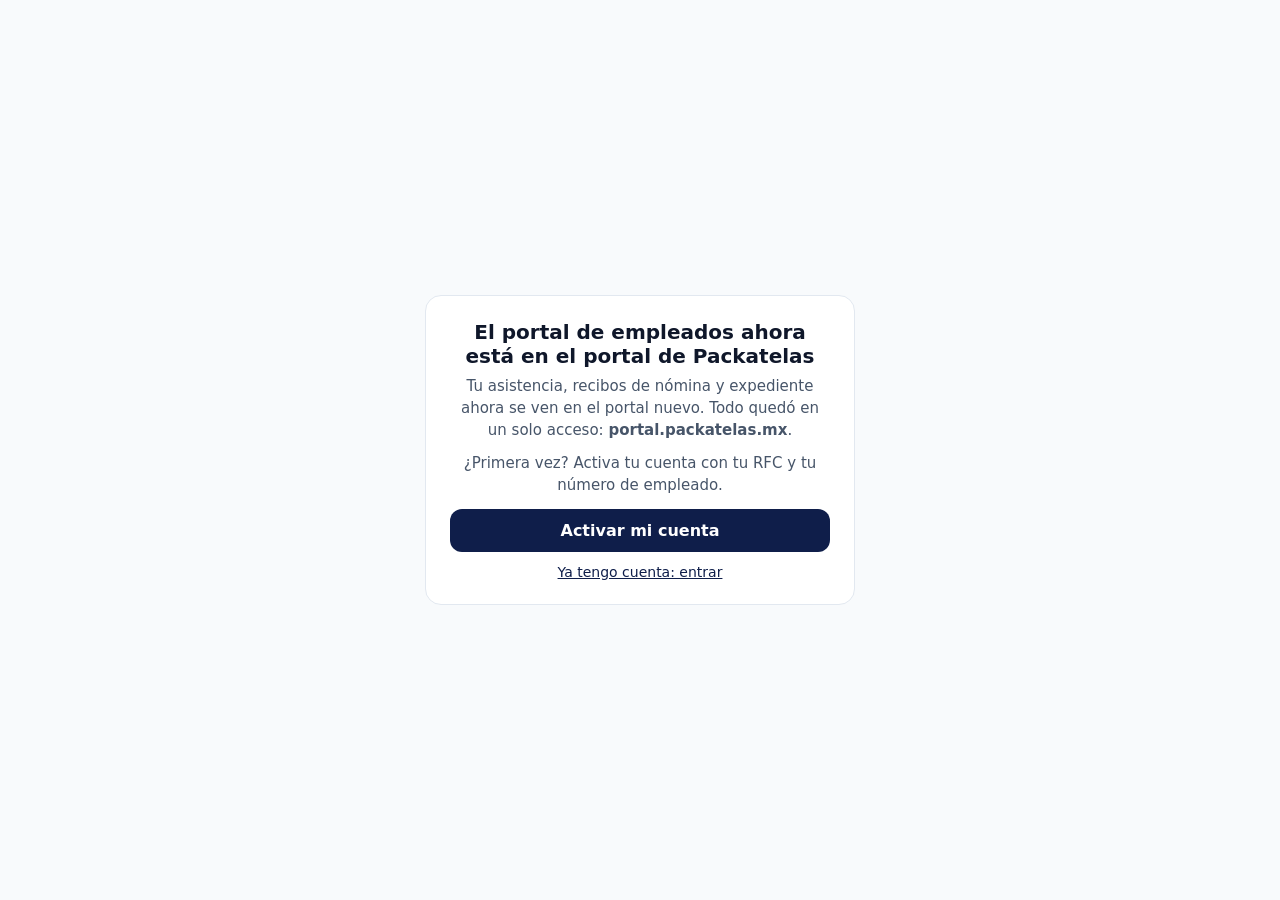
<file: index.html>
<!doctype html>
<html lang="es">
<head>
  <meta charset="utf-8">
  <meta name="viewport" content="width=device-width, initial-scale=1">
  <title>El portal de empleados se mudó · Packatelas</title>
  <style>
    :root { color-scheme: light; }
    body { margin: 0; min-height: 100dvh; display: grid; place-items: center; background: #f8fafc; font-family: system-ui, sans-serif; color: #0f172a; padding: 16px; box-sizing: border-box; }
    main { max-width: 380px; background: #fff; border: 1px solid #e2e8f0; border-radius: 16px; padding: 24px; text-align: center; }
    h1 { font-size: 20px; margin: 0 0 8px; }
    p { color: #475569; font-size: 15px; line-height: 1.45; margin: 0 0 12px; }
    a.btn { display: block; background: #0f1e4a; color: #fff; text-decoration: none; padding: 12px; border-radius: 12px; font-weight: 600; margin-top: 8px; }
    a.sec { display: block; color: #0f1e4a; margin-top: 12px; font-size: 14px; }
  </style>
</head>
<body>
  <main>
    <h1>El portal de empleados ahora está en el portal de Packatelas</h1>
    <p>Tu asistencia, recibos de nómina y expediente ahora se ven en el portal nuevo. Todo quedó en un solo acceso: <strong>portal.packatelas.mx</strong>.</p>
    <p>¿Primera vez? Activa tu cuenta con tu RFC y tu número de empleado.</p>
    <a class="btn" href="https://portal.packatelas.mx/acceso/empleado">Activar mi cuenta</a>
    <a class="sec" href="https://portal.packatelas.mx/login">Ya tengo cuenta: entrar</a>
  </main>
  <script>
    if ('serviceWorker' in navigator) navigator.serviceWorker.getRegistrations().then(rs => rs.forEach(r => r.unregister()));
  </script>
</body>
</html>
</file>
